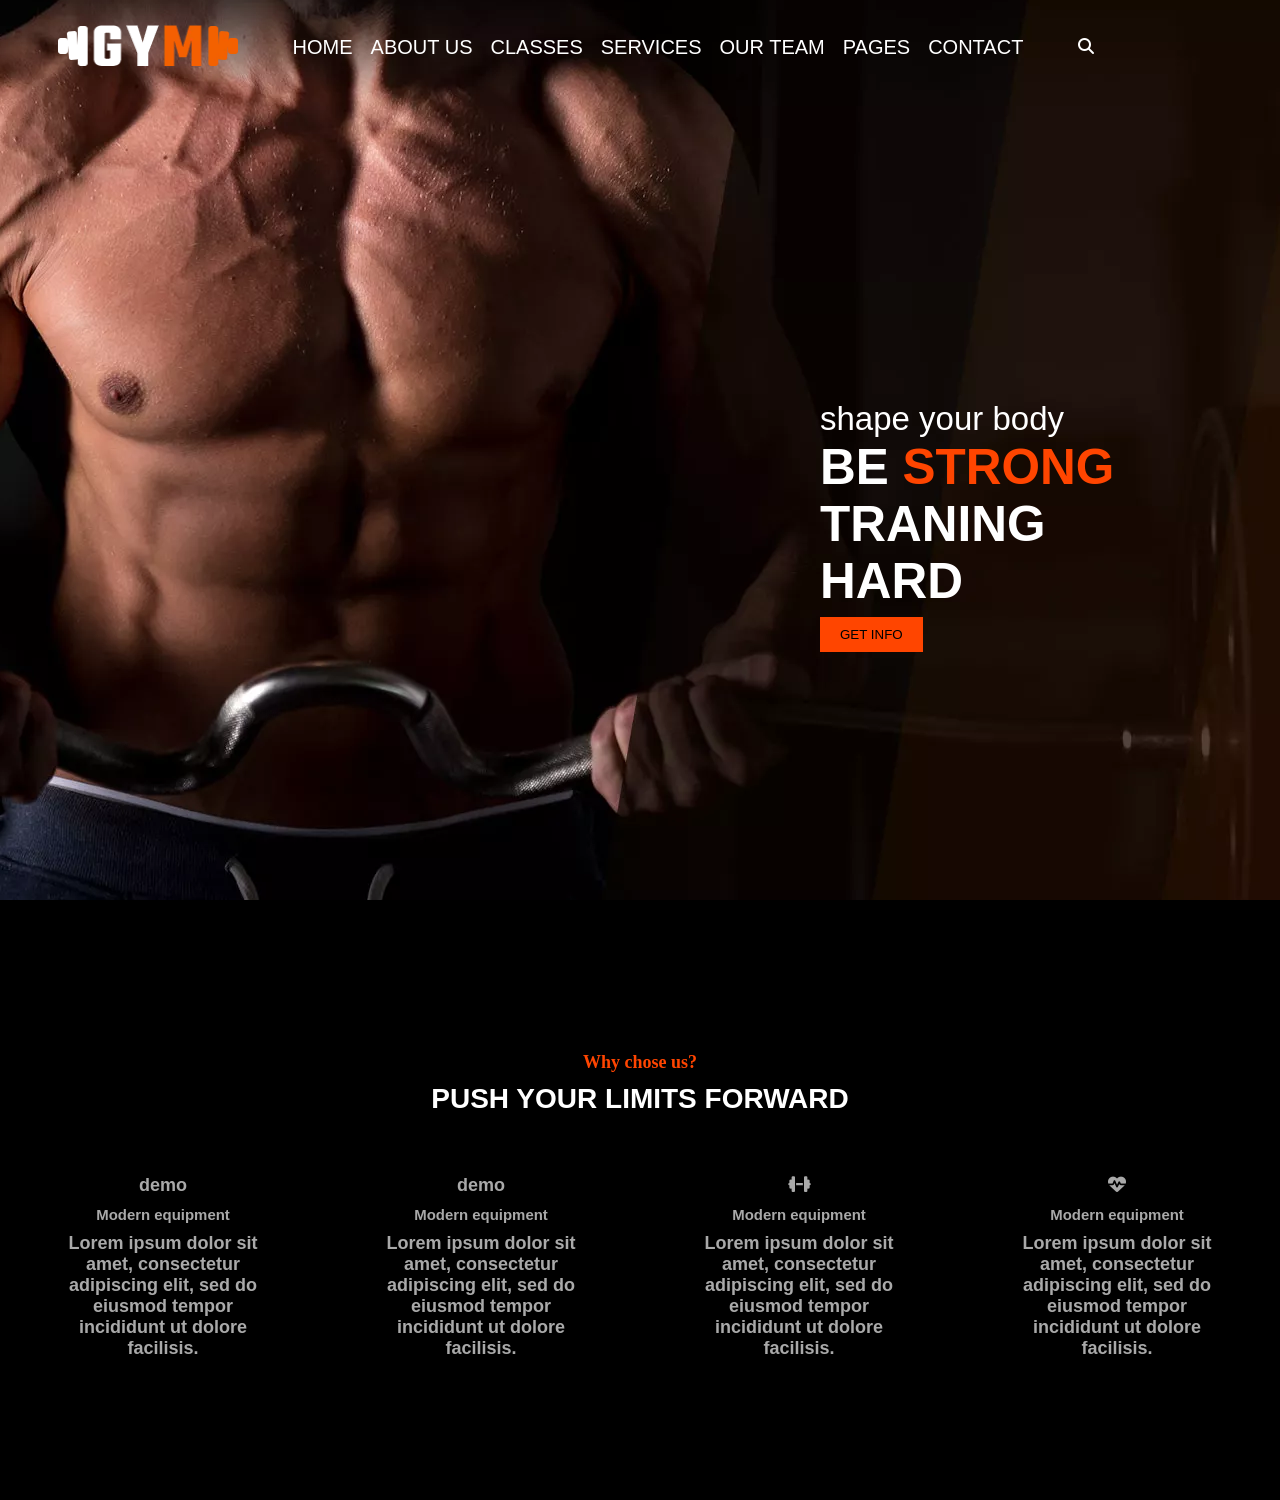
<file: gym life/index.html>
<!DOCTYPE html>

<head>
  <meta charset="UTF-8" />
  <meta name="viewport" content="width=device-width, initial-scale=1.0" />
  <title>Document</title>
  <link rel="stylesheet" href="style.css" />
</head>
<body>
  <nav class="navbar" style="color: white">
    <div class="container">
      <div class="inner-navbar">
        <div class="logo">
          <img src="logo/logo.png.webp" alt="" />
        </div>

        <ul class="nav-list">
          <li><a href="#HOME"> HOME</a></li>
          <li><a href="#ABOUT US">ABOUT US</a></li>
          <li><a href="#CLASSES"> CLASSES</a></li>
          <li><a href="#SERVICES">SERVICES </a></li>
          <li><a href="#OUR TEAM"> OUR TEAM</a></li>
          <li><a href="#PAGES">PAGES</a></li>
          <li><a href="#CONTACT"> CONTACT</a></li>
        </ul>

        <div class="toggle">
          <i class="fa-solid fa-magnifying-glass"></i>
        </div>
      </div>
    </div>
  </nav>

  <!-- Hero section -->
  <section class="hero-section">
    <div class="hager">
      <p style="color: white">shape your body</p>
      <h2 style="color: white">
        BE <strong style="color: orangered">STRONG</strong> TRANING HARD
      </h2>

      <button class="click">GET INFO</button>
    </div>
  </section>

  <!-- why-choose-us -->
  <section class="why-choose-us">
   <div class="container">
       <div class="head-data">
      <h6>Why chose us?</h6>
      <h3>PUSH YOUR LIMITS FORWARD</h3>
    </div>
    <div class="box">
      <div class="body-data">
        <p>demo</p>
        <h5>Modern equipment</h5>
        <P>Lorem ipsum dolor sit amet, consectetur adipiscing elit, sed do eiusmod tempor incididunt ut dolore facilisis.</P>
      </div>
      <div class="body-data">
        <p>demo</p>
        <h5>Modern equipment</h5>
        <P>Lorem ipsum dolor sit amet, consectetur adipiscing elit, sed do eiusmod tempor incididunt ut dolore facilisis.</P>
      </div>
      <link rel="stylesheet" href="https://cdnjs.cloudflare.com/ajax/libs/font-awesome/6.5.0/css/all.min.css">
      <div class="body-data">
        <p><i class="fa-solid fa-dumbbell"></i></p>
        <h5>Modern equipment</h5>
        <P>Lorem ipsum dolor sit amet, consectetur adipiscing elit, sed do eiusmod tempor incididunt ut dolore facilisis.</P>
      </div>
      <div class="body-data">
        <p><i class="fa-solid fa-heart-pulse"></i></p>
        <h5>Modern equipment</h5>
        <P>Lorem ipsum dolor sit amet, consectetur adipiscing elit, sed do eiusmod tempor incididunt ut dolore facilisis.</P>
      </div>
    </div>
</div>
  </section>



  
</body>
</html>
</file>
<file: gym life/style.css>
:root {
  --main-color: #fd3a3a;
  --sec-color: #fff;
  --muted: #eeeeee;
}

* {
  margin: 0;
  padding: 0;
  box-sizing: border-box;
}
.container {
  width: 90%;
  margin: auto;
}
ul {
    text-decoration: none;
}
a{
    text-decoration: none;
    color: white;
}
a {
  text-decoration: none;
}

/*--------------start nav--------------------------*/
.navbar {
  width: 90%;
  display: flex;
  align-items: center;
  text-align: center;
  /* padding-left: 20px; */
  /* padding-right: 20px; */
  padding: 25px 0;
  position: absolute;
  top: 0;
  right: 0;
  left: 0;

}

.logo {
}
.nav-list {
  font-family: Oswald, sans-serif;
  font-size: 20px;
  display: flex;
  gap: 18px;
  align-items: end;
  list-style: none;
  justify-content: end;
}

.inner-navbar {
  display: flex;
  justify-content: space-between;
  align-items: center;
}
.logo img {
  width: 180px;
  padding-left: -20px;
}

/*--------------end nav--------------------------*/
.hero-section{
      background-image: url(hassan/hero-1.jpg.webp);
 background-repeat: no-repeat;
 background-position: center;
 height: 100vh;
 font-family: Oswald, sans-serif;
}
.hager {
  background: none;
  width: 320px;
  position: relative;
  left: 820px;
  top: 400px;
  font-size: 33px;
}

.click {
  background-color: orangered;
  /* width: 49px; */
  /* height: 40px; */
  padding: 10px 20px;
  border: transparent;
  /* border-radius: 5px; */
}

.why-choose-us{
    background-color: black;
    height: 600px;
    padding: 70px 0;
    display: flex;
    flex-direction: column;
    align-items: center;
    color: white;   
}
.why-choose-us .head-data{
    text-align: center;
    margin-bottom: 60px;
}
.why-choose-us .head-data h6{
margin: 10px 0;
font-size: 18px;
color: orangered;
}
.why-choose-us .head-data h3{
    font-size: 28px;
    color: #ffffff;
margin: 10px 0;
font-family:Oswald, sans-serif ;

}
.why-choose-us .box {
    display: flex;
    justify-content: center;
    align-items: center;
font-size: 20px;
    gap: 120px;
    font-family:Oswald, sans-serif ;
}
.why-choose-us .box .body-data{
    font-weight: bold;
    display: flex;
    font-size: 18px;
    flex-direction: column;
align-items: center;
justify-content: center;
gap: 10px;
text-align: center;
font-family:Oswald, sans-serif ;
color: #a9a9a9;
}
</file>
